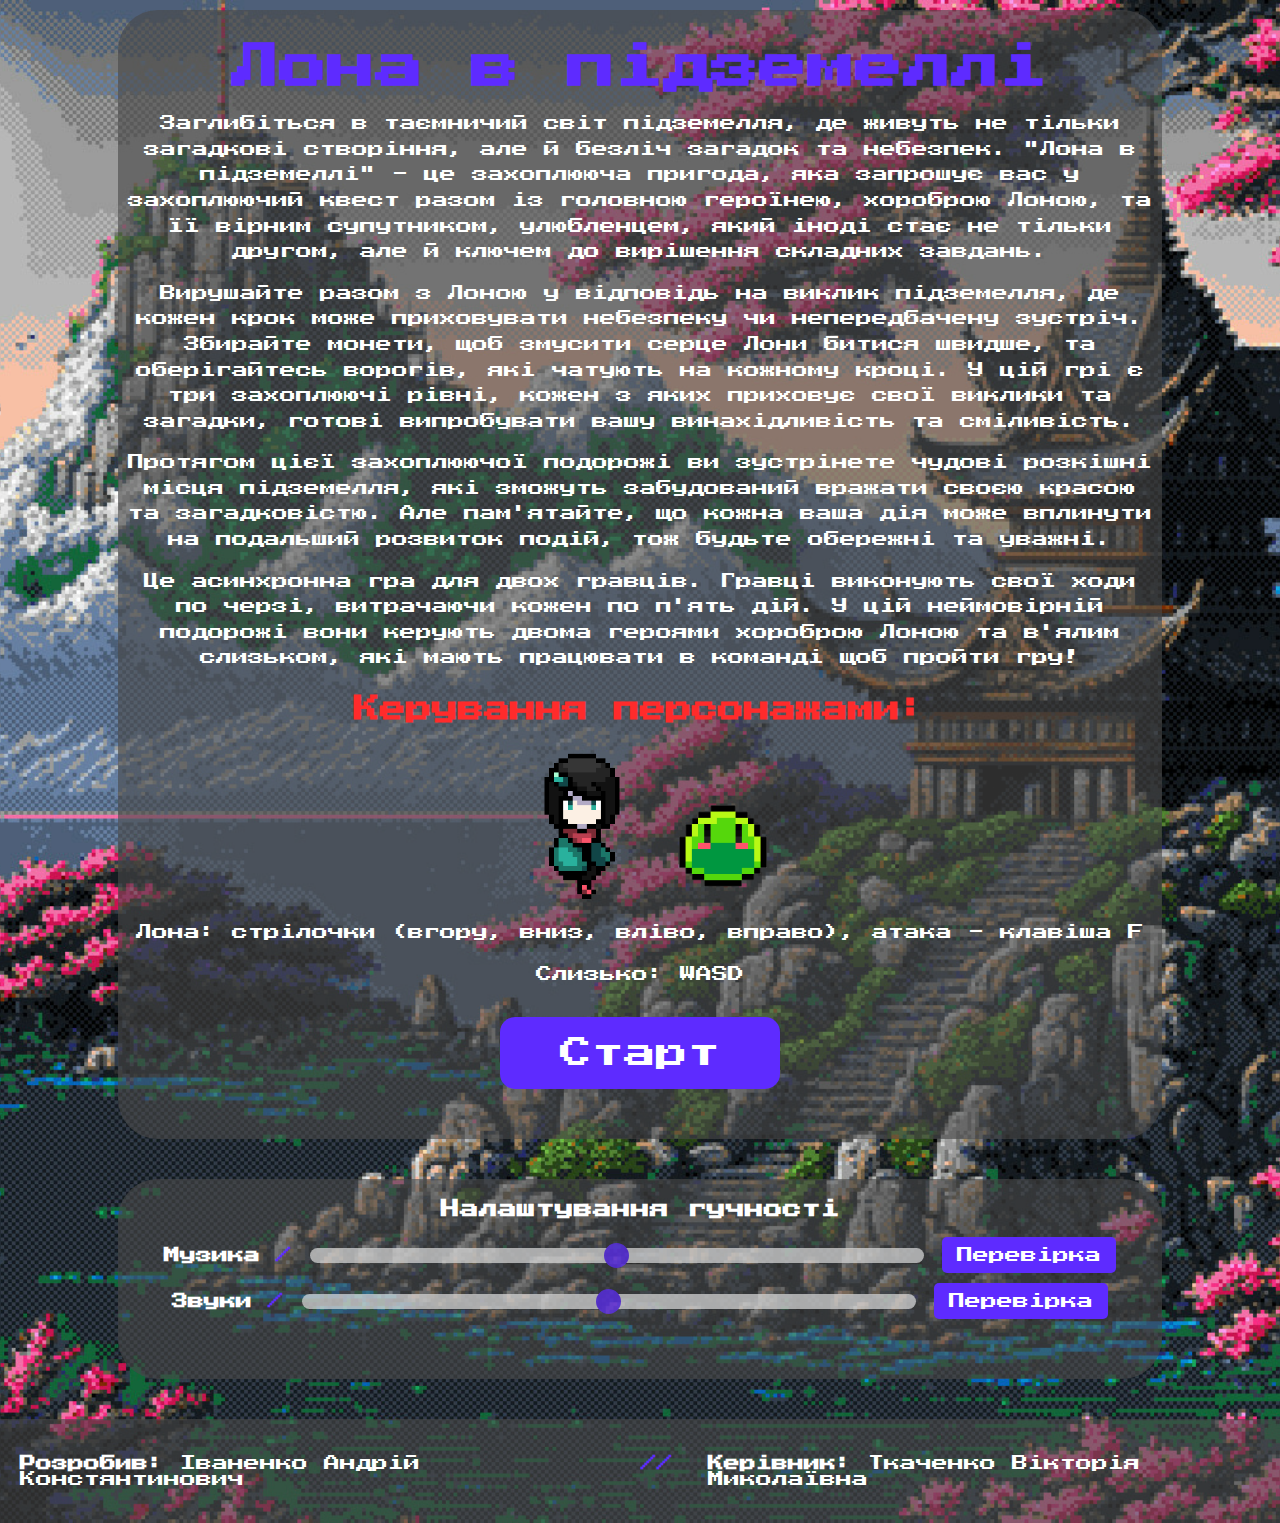
<file: index.html>
<!DOCTYPE html>
<html lang="en">
<head>
<meta charset="UTF-8">
<meta name="viewport" content="width=device-width, initial-scale=1.0">
<title>Лона в підземеллі</title>
<link rel="preconnect" href="https://fonts.googleapis.com">
<link rel="preconnect" href="https://fonts.gstatic.com" crossorigin>
<link href="https://fonts.googleapis.com/css2?family=Press+Start+2P&display=swap" rel="stylesheet">
<style>
    body {
        font-family: 'Press Start 2P', cursive;
        background-image: url(materials/mainback.jpg);
        background-size: cover;
        background-position: center;
        color: #fff;
        margin: 0;
        padding: 0;
        background-repeat: no-repeat;
    }
    .container {
        width: 80%;
        margin: 0 auto;
        text-align: center;
        margin-top: 10px;
        padding-top: 1px;
        padding-bottom: 50px;
        background-color: rgba(72, 72, 72, 0.618);
        border-radius: 40px;
        padding-left: 10px;
        padding-right: 10px;
    }
    h1 {
        font-size: 3em;
        color: #5e2bff;
        margin-bottom: 20px;
    }
    .game-description {
        font-size: 1em;
        line-height: 1.6em;
        margin-bottom: 30px;
    }
    .start-button {
        display: inline-block;
        background-color: #5e2bff;
        color: #fff;
        font-size: 2em;
        padding: 20px 60px;
        border: none;
        border-radius: 15px;
        text-decoration: none;
        transition: background-color 0.3s ease;
    }
    .start-button:hover {
        background-color: #3a1d6b;
    }
    .volume-slider {
        -webkit-appearance: none;
        appearance: none;
        width: 60%;
        height: 15px;
        background: #ddd;
        outline: none;
        opacity: 0.7;
        -webkit-transition: .2s;
        transition: opacity .2s;
        border-radius: 10px;
        margin-bottom: 20px;
    }
    .volume-slider:hover {
        opacity: 1;
    }
    .volume-slider::-webkit-slider-thumb {
        -webkit-appearance: none;
        appearance: none;
        width: 25px;
        height: 25px;
        background: #5e2bff;
        cursor: pointer;
        border-radius: 50%;
    }
    .volume-slider::-moz-range-thumb {
        width: 25px;
        height: 25px;
        background: #5e2bff;
        cursor: pointer;
        border-radius: 50%;
    }
    .test-button {
        display: inline-block;
        background-color: #5e2bff;
        color: #fff;
        font-size: 1em;
        padding: 10px 15px;
        border: none;
        border-radius: 5px;
        text-decoration: none;
        transition: background-color 0.3s ease;
        font-family: 'Press Start 2P', cursive;
    }
    .test-button:hover {
        background-color: #3a1d6b;
    }
    footer{background-color: rgba(72, 72, 72, 0.618);width: 100%;display: flex;padding: 20px;justify-content: center;}
    footer p{margin-right: 35px;}
    .settings{margin-top: 40px;margin-bottom: 40px;}
    .image{width: 150px;}
    .image1{width: 100px;}
</style>
</head>
<body>

    <div class="container">
        <h1>Лона в підземеллі</h1>
        <div class="game-description">
            <p>Заглибіться в таємничий світ підземелля, де живуть не тільки загадкові створіння, але й безліч загадок та небезпек. "Лона в підземеллі" - це захоплююча пригода, яка запрошує вас у захоплюючий квест разом із головною героїнею, хороброю Лоною, та її вірним супутником, улюбленцем, який іноді стає не тільки другом, але й ключем до вирішення складних завдань.</p>
            <p>Вирушайте разом з Лоною у відповідь на виклик підземелля, де кожен крок може приховувати небезпеку чи непередбачену зустріч. Збирайте монети, щоб змусити серце Лони битися швидше, та оберігайтесь ворогів, які чатують на кожному кроці. У цій грі є три захоплюючі рівні, кожен з яких приховує свої виклики та загадки, готові випробувати вашу винахідливість та сміливість.</p>
            <p>Протягом цієї захоплюючої подорожі ви зустрінете чудові розкішні місця підземелля, які зможуть забудований вражати своєю красою та загадковістю. Але пам'ятайте, що кожна ваша дія може вплинути на подальший розвиток подій, тож будьте обережні та уважні.</p>
            <p>Це асинхронна гра для двох гравців. Гравці виконують свої ходи по черзі, витрачаючи кожен по п'ять дій. У цій неймовірній подорожі вони керують двома героями хороброю Лоною та в'ялим слизьком, які мають працювати в команді щоб пройти гру!</p>
            
            <p style="color: #ff2b2b; font-size: 26px;"><b>Керування персонажами:</b></p>
                <img src="materials/man1.gif" alt="lona" class="image">
                <img src="materials/pet1.gif" alt="sliz" class="image1">
            <p>Лона: стрілочки (вгору, вниз, вліво, вправо), атака - клавіша F</p>
            <p>Слизько: WASD</p>
        </div>
        <a href="Level1.html" class="start-button">Старт</a>
    </div>

    <div class="container settings">
        <h3>Налаштування гучності</h3>
        <b>Музика <span style="color: #5e2bff;">/</span> </b><input type="range" min="0" max="100" value="50" class="volume-slider" id="musicVolumeSlider">
        <button class="test-button" onclick="playMusic()">Перевірка</button> <br>

        <b>Звуки <span style="color: #5e2bff;">ㅤ/</span> </b><input type="range" min="0" max="100" value="50" class="volume-slider" id="soundEffectVolumeSlider">
        <button class="test-button" onclick="playSoundEffect()">Перевірка</button>
    </div>

    <footer>
        <p><b>Розробив:</b> Іваненко Андрій Констянтинович</p>
        <p style="color: #5e2bff;"><b>//</b></p>
        <p><b>Керівник:</b> Ткаченко Вікторія Миколаївна</p>
    </footer>

    <audio id="musicAudio">
        <source src="materials/nyanpasu.mp3" type="audio/mpeg">
        Your browser does not support the audio element.
    </audio>

    <audio id="soundEffectAudio">
        <source src="materials/am-am-am.mp3" type="audio/mpeg">
        Your browser does not support the audio element.
    </audio>

    <script>
        const musicAudio = document.getElementById("musicAudio");
        const soundEffectAudio = document.getElementById("soundEffectAudio");
        const musicVolumeSlider = document.getElementById("musicVolumeSlider");
        const soundEffectVolumeSlider = document.getElementById("soundEffectVolumeSlider");
        let initialMusicVolume = localStorage.getItem('musicVolume');
        if (initialMusicVolume === null) {
            initialMusicVolume = 50;
        }
        musicVolumeSlider.value = initialMusicVolume;
        musicAudio.volume = initialMusicVolume / 100;
        let initialSoundEffectVolume = localStorage.getItem('soundEffectVolume');
        if (initialSoundEffectVolume === null) {
            initialSoundEffectVolume = 50;
        }
        soundEffectVolumeSlider.value = initialSoundEffectVolume;
        soundEffectAudio.volume = initialSoundEffectVolume / 100;
        musicVolumeSlider.oninput = function() {
            musicAudio.volume = this.value / 100;
            localStorage.setItem('musicVolume', this.value);
        };
        soundEffectVolumeSlider.oninput = function() {
            soundEffectAudio.volume = this.value / 100;
            localStorage.setItem('soundEffectVolume', this.value);
        };
        function playMusic() {
            musicAudio.play();
        }
        function playSoundEffect() {
            soundEffectAudio.play();
        }
    </script>
</body>
</html>
</file>
